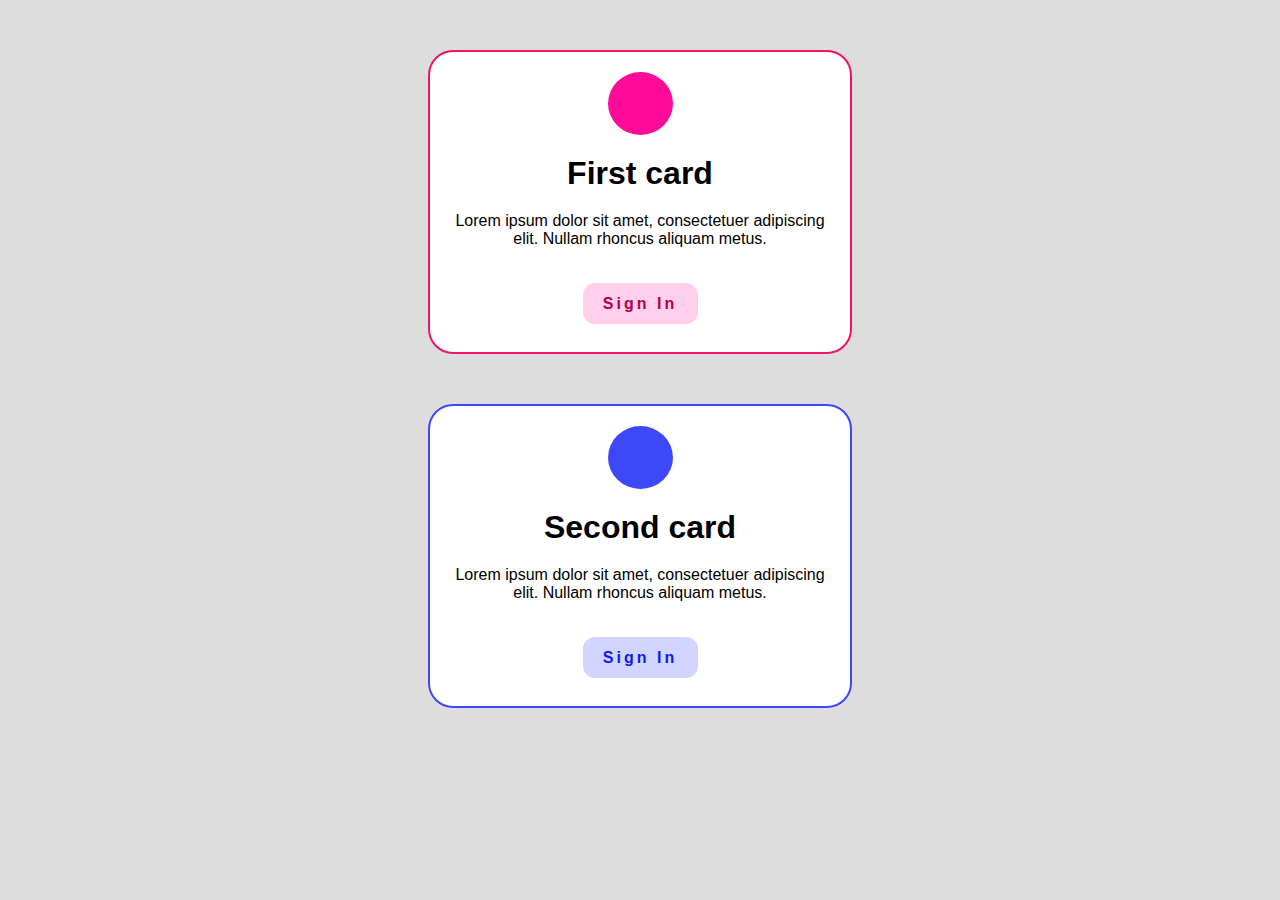
<file: CSS Boxy/cssbox.html>
<!DOCTYPE html>
<html lang="en">
<head>
    <meta charset="UTF-8">
    <meta http-equiv="X-UA-Compatible" content="IE=edge">
    <meta name="viewport" content="width=device-width, initial-scale=1.0">
    <link rel="stylesheet" href="CSS-Boxes.css"> 
</head>
<body>
    <div class="ohraniceni-1">
        <div class="circle-1 icon"></div>
            <h1>First card</h1>
            <p>Lorem ipsum dolor sit amet, consectetuer adipiscing elit. Nullam rhoncus aliquam metus.</p>
            <div class="tlacitko icon-2 button-1">Sign In</div>
    </div>
    <div class="ohraniceni-2">
        <div class="circle-2 icon"></div>
            <h1>Second card</h1>
            <p>Lorem ipsum dolor sit amet, consectetuer adipiscing elit. Nullam rhoncus aliquam metus.</p>
            <div class="tlacitko-2 icon-2 button-2">Sign In</div>
    </div>
</file>
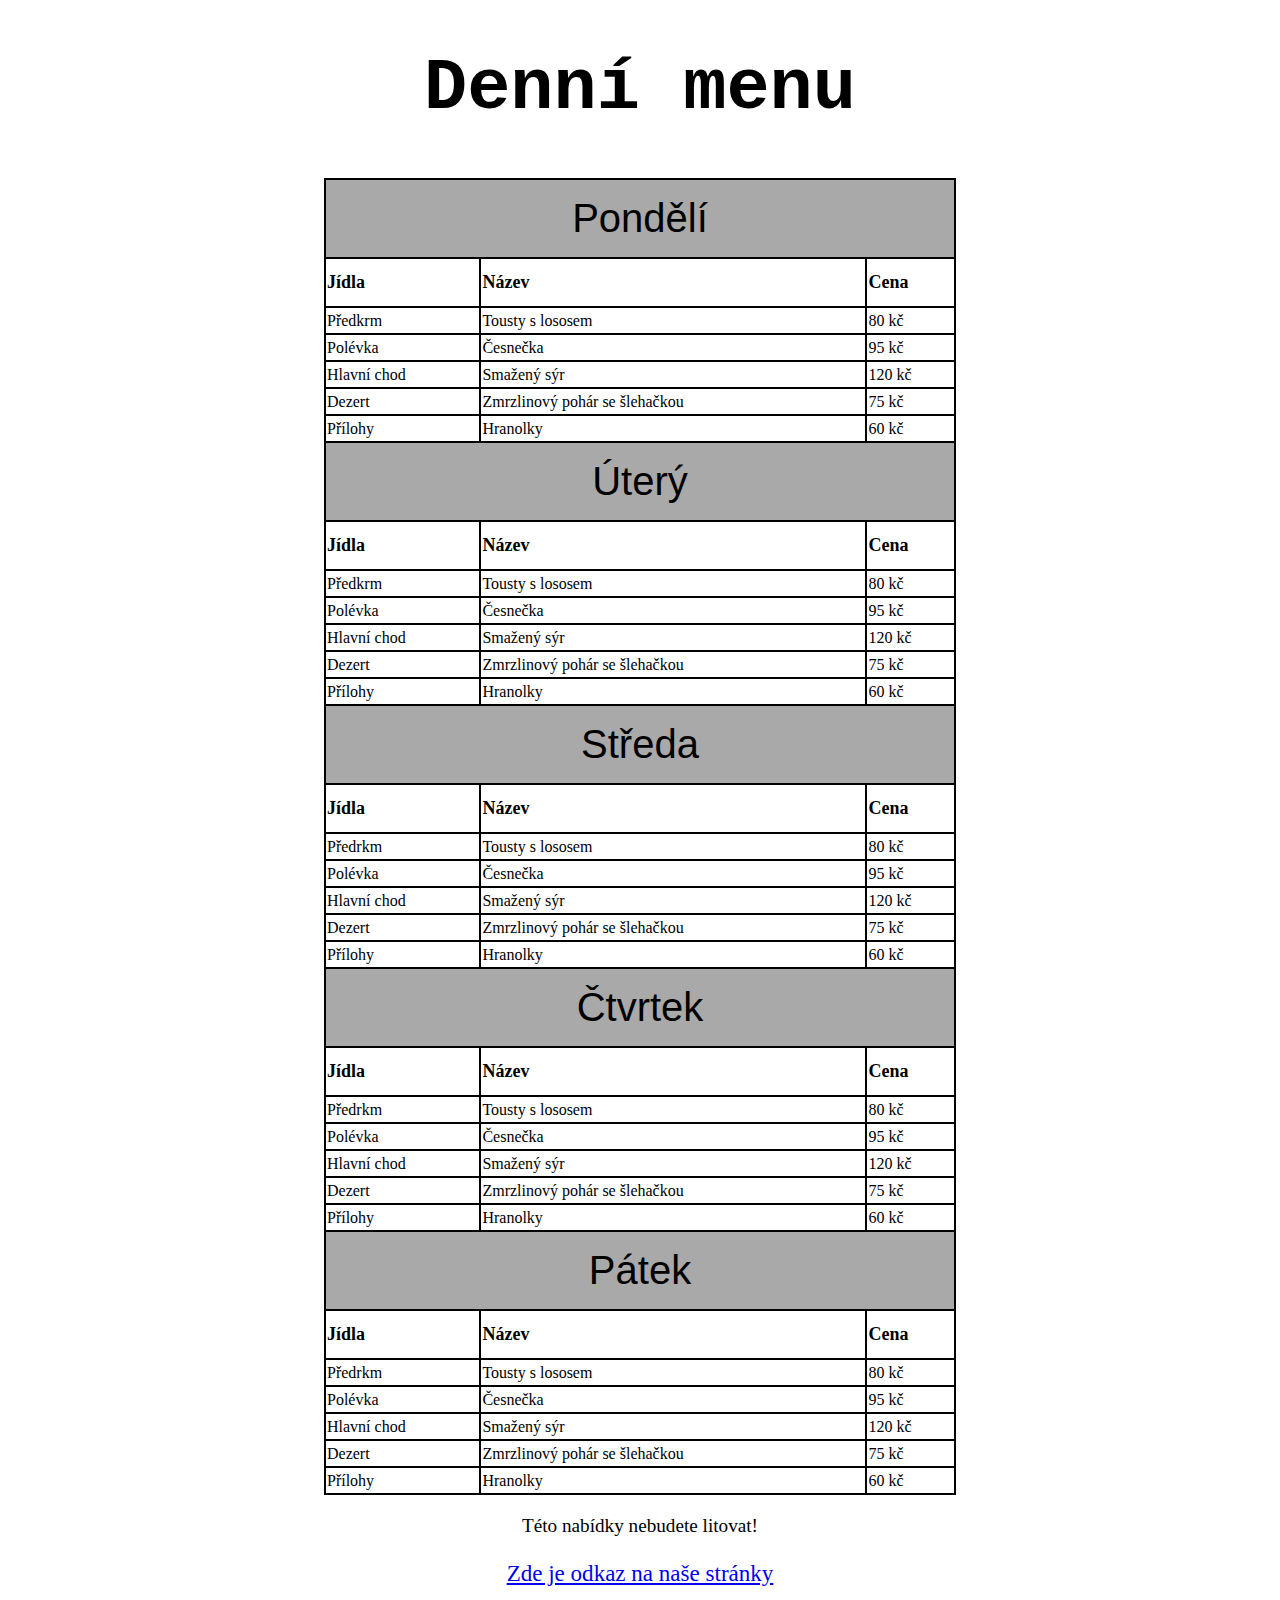
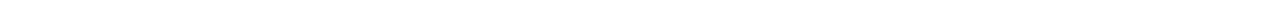
<file: Projekt-hospoda/Dennimenu.html>
<!DOCTYPE html>
<html lang="en">
<head>
    <meta charset="UTF-8">
    <meta http-equiv="X-UA-Compatible" content="IE=edge">
    <meta name="viewport" content="width=device-width, initial-scale=1.0">
    <title>Denní menu</title>
    <link rel="stylesheet" href="styles-table.css">
    <h1>Denní menu</h1>
</head>
<body>
    <table class="center">
        <tr>
            <td class="nazvy_dnu" colspan="3">Pondělí</td>
        </tr>
        <tr>
            <td class="jid-naz-cen">Jídla</td>
            <td class="jid-naz-cen">Název</td>
            <td class="jid-naz-cen">Cena</td>
        </tr>
        <tr>
            <td>Předkrm</td>
            <td>Tousty s lososem</td>
            <td>80 kč</td>
        </tr>
        <tr>
            <td>Polévka</td>
            <td>Česnečka</td>
            <td>95 kč</td>
        </tr>
        <tr>
            <td>Hlavní chod</td>
            <td>Smažený sýr</td>
            <td>120 kč</td>
        </tr>
        <tr>
            <td>Dezert</td>
            <td>Zmrzlinový pohár se šlehačkou</td>
            <td>75 kč</td>
        </tr>
        <tr>
            <td>Přílohy</td>
            <td>Hranolky</td>
            <td>60 kč</td>
        </tr>
        <tr>
            <td class="nazvy_dnu" colspan="3">Úterý</td>
        </tr>
        <tr>
            <td class="jid-naz-cen">Jídla</td>
            <td class="jid-naz-cen">Název</td>
            <td class="jid-naz-cen">Cena</td>
        </tr>
        <tr>
            <td>Předkrm</td>
            <td>Tousty s lososem</td>
            <td>80 kč</td>
        </tr>
        <tr>
            <td>Polévka</td>
            <td>Česnečka</td>
            <td>95 kč</td>
        </tr>
        <tr>
            <td>Hlavní chod</td>
            <td>Smažený sýr</td>
            <td>120 kč</td>
        </tr>
        <tr>
            <td>Dezert</td>
            <td>Zmrzlinový pohár se šlehačkou</td>
            <td>75 kč</td>
        </tr>
        <tr>
            <td>Přílohy</td>
            <td>Hranolky</td>
            <td>60 kč</td>
        </tr>
        <tr>
            <td class="nazvy_dnu" colspan="3">Středa</td>
        </tr>
        <tr>
            <td class="jid-naz-cen">Jídla</td>
            <td class="jid-naz-cen">Název</td>
            <td class="jid-naz-cen">Cena</td>
        </tr>
        <tr>
            <td>Předrkm</td>
            <td>Tousty s lososem</td>
            <td>80 kč</td>
        </tr>
        <tr>
            <td>Polévka</td>
            <td>Česnečka</td>
            <td>95 kč</td>
        </tr>
        <tr>
            <td>Hlavní chod</td>
            <td>Smažený sýr</td>
            <td>120 kč</td>
        </tr>
        <tr>
            <td>Dezert</td>
            <td>Zmrzlinový pohár se šlehačkou</td>
            <td>75 kč</td>
        </tr>
        <tr>
            <td>Přílohy</td>
            <td>Hranolky</td>
            <td>60 kč</td>
            <tr>
                <td class="nazvy_dnu" colspan="3">Čtvrtek</td>
            </tr>
            <tr>
                <td class="jid-naz-cen">Jídla</td>
                <td class="jid-naz-cen">Název</td>
                <td class="jid-naz-cen">Cena</td>
            </tr>
            <tr>
                <td>Předrkm</td>
                <td>Tousty s lososem</td>
                <td>80 kč</td>
            </tr>
            <tr>
                <td>Polévka</td>
                <td>Česnečka</td>
                <td>95 kč</td>
            </tr>
            <tr>
                <td>Hlavní chod</td>
                <td>Smažený sýr</td>
                <td>120 kč</td>
            </tr>
            <tr>
                <td>Dezert</td>
                <td>Zmrzlinový pohár se šlehačkou</td>
                <td>75 kč</td>
            </tr>
            <tr>
                <td>Přílohy</td>
                <td>Hranolky</td>
                <td>60 kč</td>
            </tr>
            <tr>
                <td class="nazvy_dnu" colspan="3">Pátek</td>
            </tr>
            <tr>
                <td class="jid-naz-cen">Jídla</td>
                <td class="jid-naz-cen">Název</td>
                <td class="jid-naz-cen">Cena</td>
            </tr>
            <tr>
                <td>Předrkm</td>
                <td>Tousty s lososem</td>
                <td>80 kč</td>
            </tr>
            <tr>
                <td>Polévka</td>
                <td>Česnečka</td>
                <td>95 kč</td>
            </tr>
            <tr>
                <td>Hlavní chod</td>
                <td>Smažený sýr</td>
                <td>120 kč</td>
            </tr>
            <tr>
                <td>Dezert</td>
                <td>Zmrzlinový pohár se šlehačkou</td>
                <td>75 kč</td>
            </tr>
            <tr>
                <td>Přílohy</td>
                <td>Hranolky</td>
                <td>60 kč</td>
    </table>
    <p>Této nabídky nebudete litovat!</p>
    <a href="index.html"><p>Zde je odkaz na naše stránky</p></a>
</body>
</html>
</file>
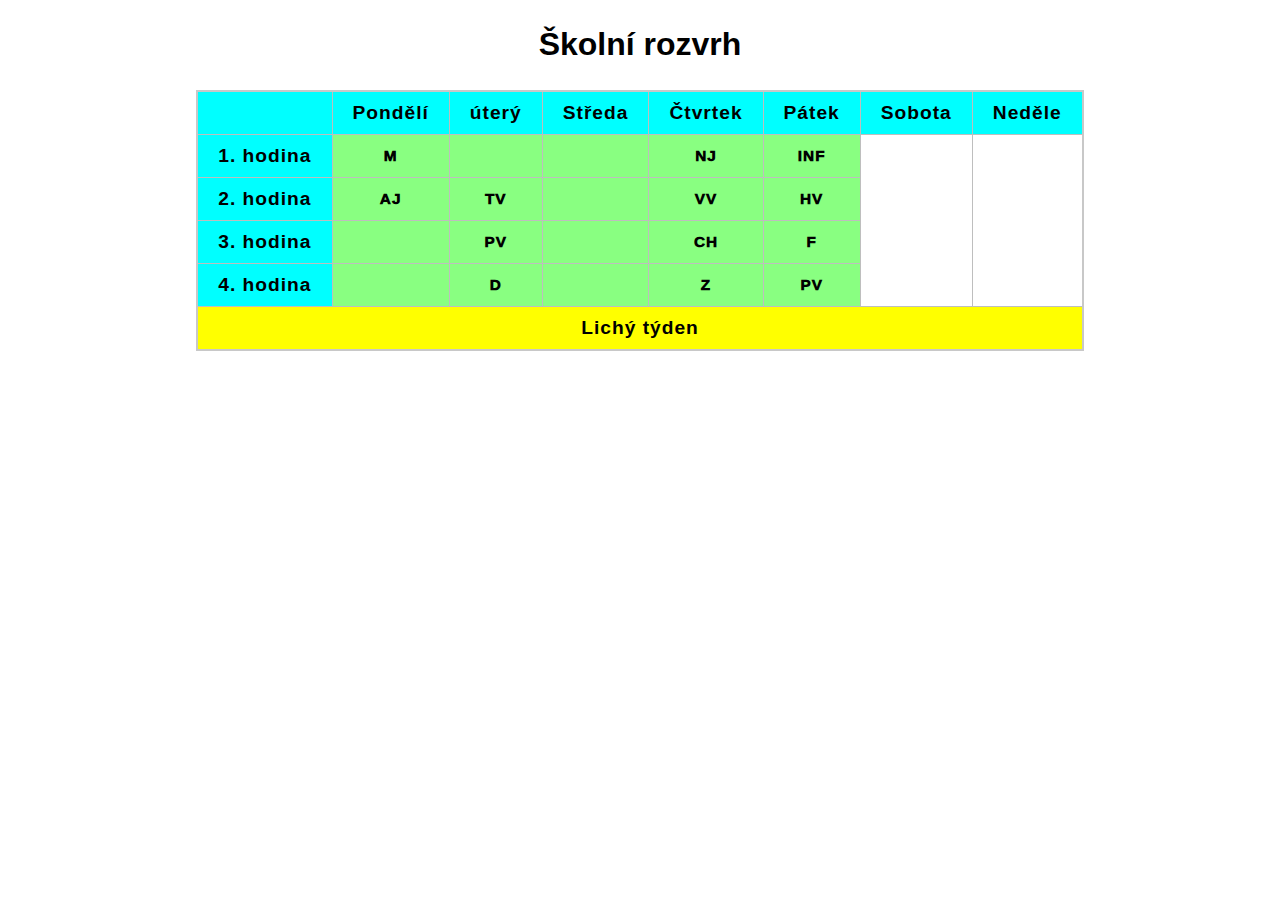
<file: Tabulky-hotové/tabulky_Vasak.html>
<!DOCTYPE html>
<html lang="en-us">
  <head>
    <meta charset="utf-8">
    <meta name="viewport" content="width=device-width">
    <title>Školní rozvrh - Vašák</title>
    <style>
    html {
      font-family: sans-serif;
    }

    table {
      border-collapse: collapse;
      border: 2px solid rgb(200,200,200);
      letter-spacing: 1px;
      font-size: 0.8rem;
    }

    td, th {
      border: 1px solid rgb(190,190,190);
      padding: 10px 20px;
    }

    td {
      text-align: center; 
      background-color: rgb(137, 255, 129); 
      font-weight: 1000;
      font-size: 120%;
    }

    th {
      text-align: center; 
      background-color: aqua;
      font-size: 150%;
    }

    caption {
      padding: 10px; 
      text-align: center; 
      font-weight:bold;
    }
    
    h1 {
      padding: 5px;
       text-align:center;
    }

    .sloupce {
      background-color: white;
    }


    </style>
  </head>
  <body>
    <center><table border="6" cellspacing="7", cellpadding="2"></center>
    <h1>Školní rozvrh</h1>
    <table>
      <tr>
        <th></th>
        <th>Pondělí</th>
        <th>úterý</th>
        <th>Středa</th>
        <th>Čtvrtek</th>
        <th>Pátek</th>
        <th>Sobota</th>
        <th>Neděle</th>
      </tr>
      <tr>
        <th>1. hodina</th>
        <td>M</td>
        <td></td>
        <td></td>
        <td>NJ</td>
        <td>INF</td>
        <td rowspan="4" class="sloupce"></td>
        <td rowspan="4" class="sloupce"></td>
      </tr>
      <tr>
        <th>2. hodina</th>
        <td>AJ</td>
        <td>TV</td>
        <td></td>
        <td>VV</td>
        <td>HV</td>
      </tr>
      <tr>
        <th>3. hodina</th>
        <td></td>
        <td>PV</td>
        <td></td>
        <td>CH</td>
        <td>F</td>
      </tr>
      <tr>
        <th>4. hodina</th>
        <td></td>
        <td>D</td>
        <td></td>
        <td>Z</td>
        <td>PV</td>
      </tr>
      <tr>
        <th colspan="9" style=" background-color: yellow;">Lichý týden</th>
      </tr>
    </table>


  </body>
</html>
</file>
<file: CSS Boxy/CSS-Boxes.css>
.ohraniceni-1 {   
    border: 2px;
    border-style:solid;
    border-color: rgb(240, 19, 107);
    width: 420px;
    margin: 50px auto;
    padding: 5px auto;
    border-radius: 25px;
    height: 300px;
    background-color: #ffffff;
}
.ohraniceni-2 {   
    border: 2px;
    border-style:solid;
    border-color: #3d49f8;
    width: 420px;
    margin: 50px auto;
    padding: 5px auto;
    border-radius: 25px;
    height: 300px;
    background-color: #ffffff;
}
.circle-1 {
    background: rgb(255, 10, 153);
    padding: 1.5em 2em;
    text-align: center;
    margin: 20px auto;
    max-width: 300px;
    }
.circle-2 {
    background-color: #3d49f8;
    padding: 1.5em 2em;
    text-align: center;
    margin: 20px auto;
    max-width: 300px;
}
.icon {
    width: 1px;
    height: 15px;
    border-radius:50%;
}
.icon-2 {
    width: 75px;
    height: 1px;
    border-radius:20%;
    display: flex;
    align-items: center;
    justify-content: center;
}
.tlacitko {
    background: #ffcfeb;
    padding: 20px;
    text-align: center;
    margin: 35px auto;
    max-width: 150px;
    text-align:center;
    color: rgb(177, 0, 71);
    font-family: 'Trebuchet MS', 'Lucida Sans Unicode', 'Lucida Grande', 'Lucida Sans', Arial, sans-serif;
    letter-spacing: 3px;
    border-radius: 12px;
    font-weight: bold;

}
.tlacitko-2 {
    background: #d2d5ff;
    padding: 20px;
    text-align: center;
    margin: 35px auto;
    max-width: 150px;
    text-align:center;
    color: rgb(10, 27, 255);
    font-family: 'Trebuchet MS', 'Lucida Sans Unicode', 'Lucida Grande', 'Lucida Sans', Arial, sans-serif;
    letter-spacing: 3px;
    border-radius: 12px;
    font-weight: bold;
}

.button-1:hover {
    background-color: #ff7e9a
}
.button-1:active {    
    background-color: #ff3578;
    box-shadow: 0 5px #666;
    transform: translateY(4px);

}
.button-2:hover {
    background-color: #6589ff
}
.button-2:active {    
    background-color: #3549ff;
    box-shadow: 0 5px #666;
    transform: translateY(4px);
}
h1, p { 
    text-align: center;
    margin: 20px;
    font-family: 'Trebuchet MS', 'Lucida Sans Unicode', 'Lucida Grande', 'Lucida Sans', Arial, sans-serif;
}
body {  
    background-color: rgb(221, 221, 221);
}
</file>
<file: Projekt-hospoda/styles-table.css>
table {
    border: 2px solid black; 
    height: 50%;
    border-collapse: collapse;
    width: 50%
}

td {    
    border: 2px solid black;
    height: 23px;
    
}
.nazvy_dnu {    
    height: 75px;
    text-align: center;
    font-size: 250%;
    background-color: darkgrey;
    font-family:'Trebuchet MS', 'Lucida Sans Unicode', 'Lucida Grande', 'Lucida Sans', Arial, sans-serif
}
.center {
margin-left: auto;
margin-right: auto;
}
.jid-naz-cen {
    height: 45px;
    font-size: large;
    font-weight: bold;
}
h1 {
    text-align: center;
    font-size: 450%;
    font-family: 'Courier New', Courier, monospace;

}
a:link,p {
    text-align: center;
    font-size: 120%;

}
a:hover {
color: red;
background-color: transparent;
text-decoration: underline;
}
</file>
